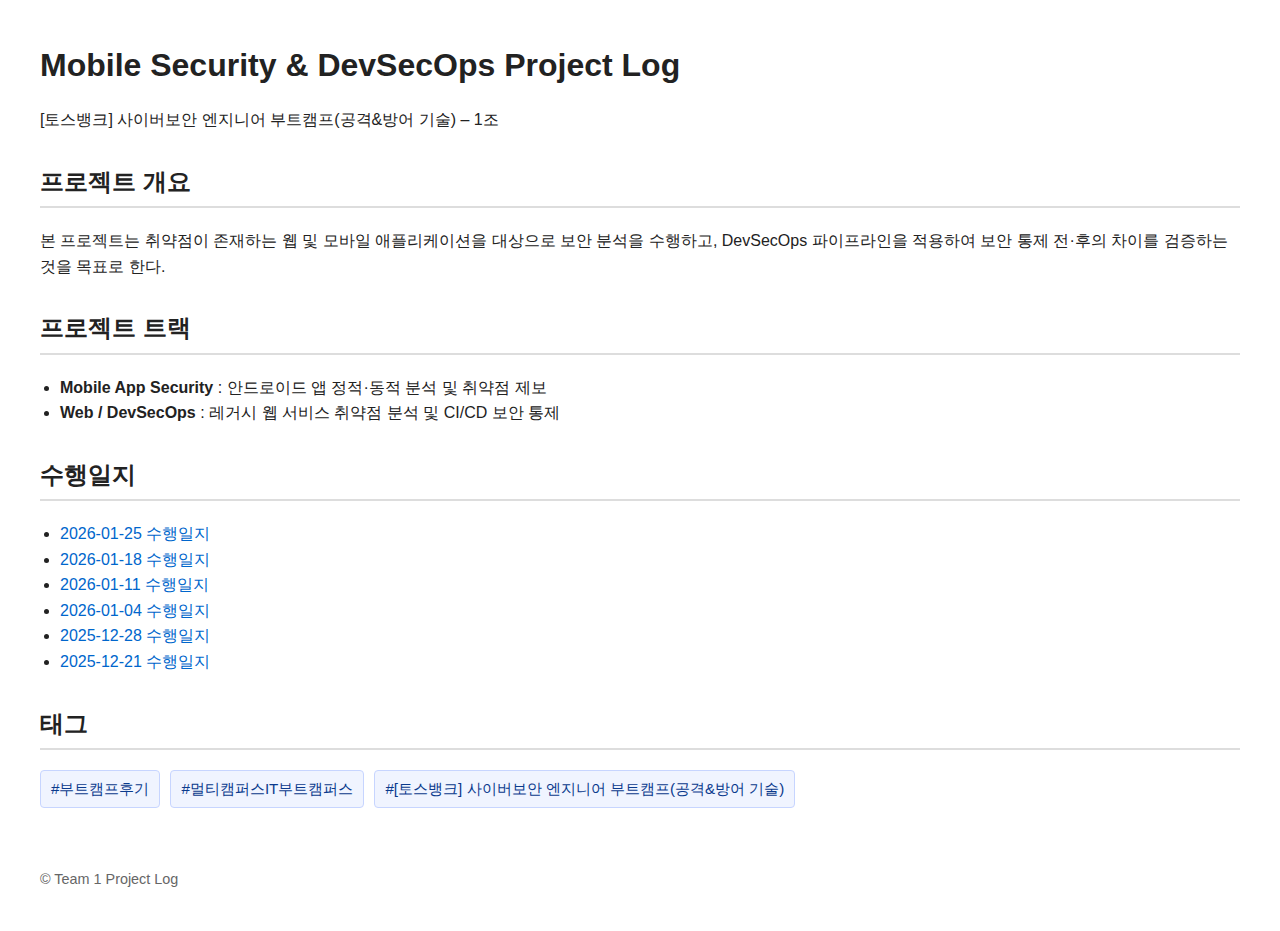
<file: index.html>
<!DOCTYPE html>
<html lang="ko">
<head>
  <meta charset="UTF-8" />
  <title>프로젝트 수행일지</title>
  <link rel="stylesheet" href="assets/css/style.css" />
  <meta name="viewport" content="width=device-width, initial-scale=1.0" />
  <meta name="description" content="모바일 보안 및 DevSecOps 프로젝트 수행일지 모음" />
  <meta name="keywords" content="프로젝트 수행일지, 모바일 보안, DevSecOps, Docker, CI/CD, 취약점 분석, 부트캠프후기, 멀티캠퍼스IT부트캠퍼스, 토스뱅크 사이버보안 엔지니어 부트캠프" />
  <meta name="author" content="Team 1" />
  <meta name="robots" content="index, follow" />
  <link rel="canonical" href="https://M4CnCH2Z.github.io/" />
  <meta property="og:type" content="website" />
  <meta property="og:title" content="프로젝트 수행일지 - 모의해킹을 통한 웹사이트 및 모바일 앱(Android) 보안 취약점 분석 및 대응" />
  <meta property="og:description" content="모바일 보안 분석과 DevSecOps 구축 과정을 기록한 팀 수행일지&#10;#부트캠프후기 #멀티캠퍼스IT부트캠퍼스 #[토스뱅크] 사이버보안 엔지니어 부트캠프(공격&방어 기술)" />
  <meta property="og:url" content="https://M4CnCH2Z.github.io/" />
</head>
<body>

<header>
  <h1>Mobile Security & DevSecOps Project Log</h1>
  <p>[토스뱅크] 사이버보안 엔지니어 부트캠프(공격&방어 기술) – 1조</p>
</header>

<section>
  <h2>프로젝트 개요</h2>
  <p>
    본 프로젝트는 취약점이 존재하는 웹 및 모바일 애플리케이션을 대상으로
    보안 분석을 수행하고, DevSecOps 파이프라인을 적용하여
    보안 통제 전·후의 차이를 검증하는 것을 목표로 한다.
  </p>
</section>

<section>
  <h2>프로젝트 트랙</h2>
  <ul>
    <li><strong>Mobile App Security</strong> : 안드로이드 앱 정적·동적 분석 및 취약점 제보</li>
    <li><strong>Web / DevSecOps</strong> : 레거시 웹 서비스 취약점 분석 및 CI/CD 보안 통제</li>
  </ul>
</section>

<section>
  <h2>수행일지</h2>
  <ul>
    <li><a href="logs/2026-01-25.html">2026-01-25 수행일지</a></li>
    <li><a href="logs/2026-01-18.html">2026-01-18 수행일지</a></li>
    <li><a href="logs/2026-01-11.html">2026-01-11 수행일지</a></li>
    <li><a href="logs/2026-01-04.html">2026-01-04 수행일지</a></li>
    <li><a href="logs/2025-12-28.html">2025-12-28 수행일지</a></li>
    <li><a href="logs/2025-12-21.html">2025-12-21 수행일지</a></li>
  </ul>
</section>

<section class="tags">
  <h2>태그</h2>
  <ul class="tag-list">
    <li>#부트캠프후기</li>
    <li>#멀티캠퍼스IT부트캠퍼스</li>
    <li>#[토스뱅크] 사이버보안 엔지니어 부트캠프(공격&방어 기술)</li>
  </ul>
</section>

<footer>
  <p>© Team 1 Project Log</p>
</footer>

</body>
</html>
</file>
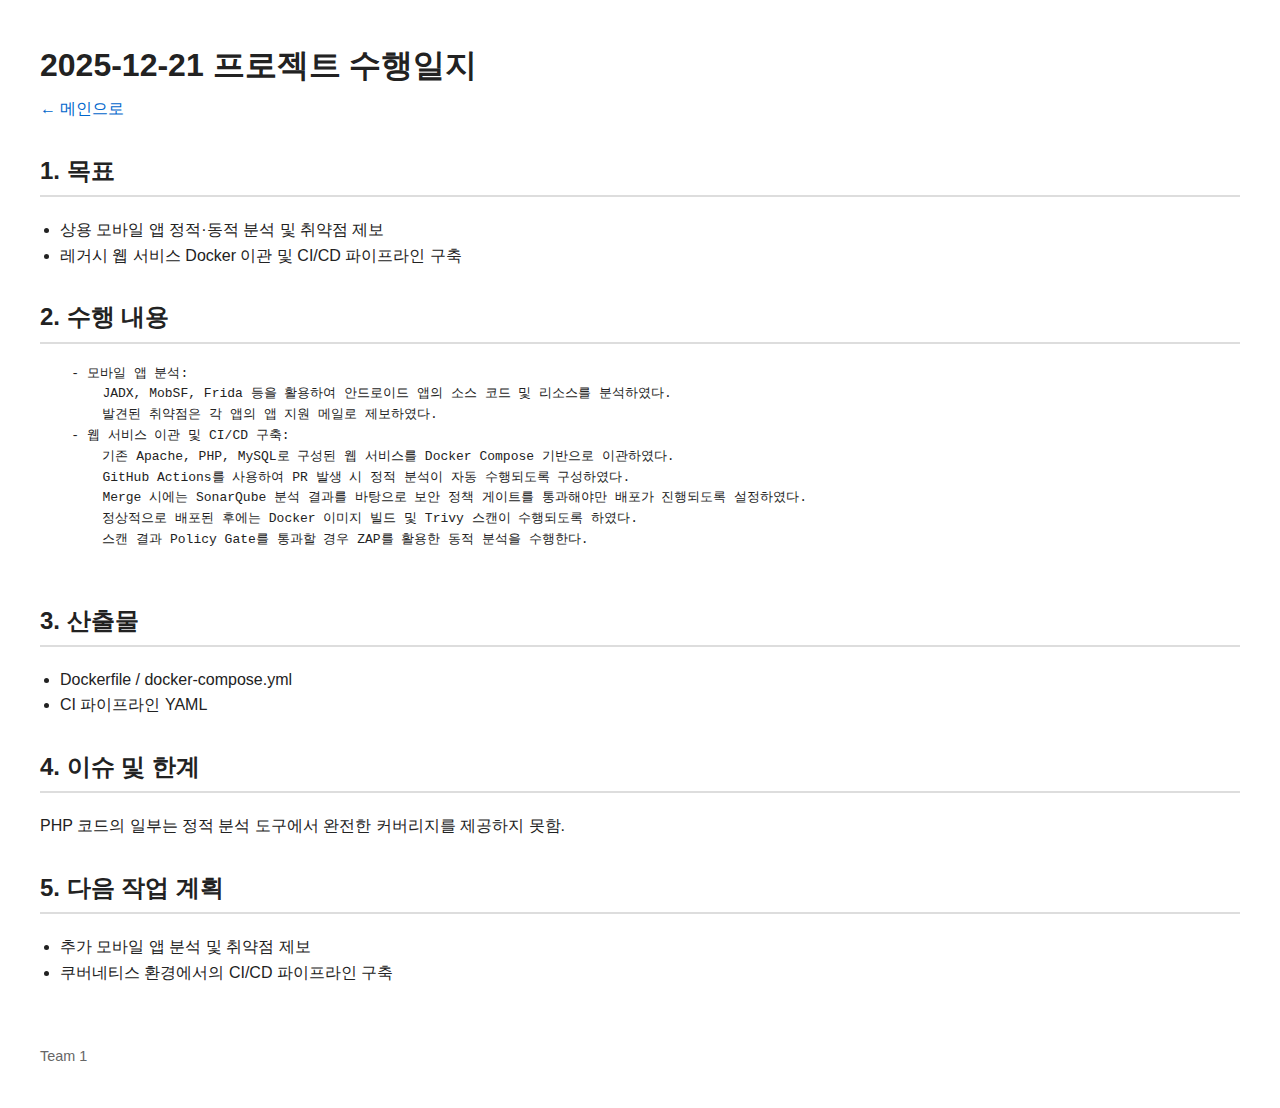
<file: logs/2025-12-21.html>
<!DOCTYPE html>
<html lang="ko">
<head>
  <meta charset="UTF-8" />
  <title>2025-12-21 수행일지</title>
  <link rel="stylesheet" href="../assets/css/style.css" />
  <meta name="viewport" content="width=device-width, initial-scale=1.0" />
  <meta name="description" content="2025-12-21 프로젝트 수행일지 - 모바일 앱 보안 분석과 Docker 기반 CI/CD 이관 내용 정리" />
  <meta name="keywords" content="프로젝트 수행일지, 모바일 앱 보안, DevSecOps, Docker, CI/CD, 취약점 분석, 부트캠프후기, 멀티캠퍼스IT부트캠프, 토스뱅크 사이버보안 엔지니어 부트캠프" />
  <meta name="author" content="Team 1" />
  <meta name="robots" content="index, follow" />
  <link rel="canonical" href="https://M4CnCH2Z.github.io/logs/2025-12-21.html" />
  <meta property="og:type" content="article" />
  <meta property="og:title" content="프로젝트 수행일지 - 모의해킹을 통한 웹사이트 및 모바일 앱(Android) 보안 취약점 분석 및 대응" />
  <meta property="og:description" content="2025-12-21 수행일지&#10;#부트캠프후기 #멀티캠퍼스IT부트캠퍼스 #[토스뱅크] 사이버보안 엔지니어 부트캠프(공격&방어 기술)" />
  <meta property="og:url" content="https://M4CnCH2Z.github.io/logs/2025-12-21.html" />
</head>
<body>

<header>
  <h1>2025-12-21 프로젝트 수행일지</h1>
  <a href="../index.html">← 메인으로</a>
</header>

<section>
  <h2>1. 목표</h2>
  <ul>
    <li>상용 모바일 앱 정적·동적 분석 및 취약점 제보</li>
    <li>레거시 웹 서비스 Docker 이관 및 CI/CD 파이프라인 구축</li>
  </ul>
</section>

<section>
  <h2>2. 수행 내용</h2>
  <pre>
    - 모바일 앱 분석: 
        JADX, MobSF, Frida 등을 활용하여 안드로이드 앱의 소스 코드 및 리소스를 분석하였다. 
        발견된 취약점은 각 앱의 앱 지원 메일로 제보하였다.
    - 웹 서비스 이관 및 CI/CD 구축: 
        기존 Apache, PHP, MySQL로 구성된 웹 서비스를 Docker Compose 기반으로 이관하였다.
        GitHub Actions를 사용하여 PR 발생 시 정적 분석이 자동 수행되도록 구성하였다.
        Merge 시에는 SonarQube 분석 결과를 바탕으로 보안 정책 게이트를 통과해야만 배포가 진행되도록 설정하였다.
        정상적으로 배포된 후에는 Docker 이미지 빌드 및 Trivy 스캔이 수행되도록 하였다.
        스캔 결과 Policy Gate를 통과할 경우 ZAP를 활용한 동적 분석을 수행한다.
  </pre>
</section>

<section>
  <h2>3. 산출물</h2>
  <ul>
    <li>Dockerfile / docker-compose.yml</li>
    <li>CI 파이프라인 YAML</li>
  </ul>
</section>

<section>
  <h2>4. 이슈 및 한계</h2>
  <p>
    PHP 코드의 일부는 정적 분석 도구에서 완전한 커버리지를 제공하지 못함.
  </p>
</section>

<section>
  <h2>5. 다음 작업 계획</h2>
  <ul>
    <li>추가 모바일 앱 분석 및 취약점 제보</li>
    <li>쿠버네티스 환경에서의 CI/CD 파이프라인 구축</li>
  </ul>
</section>

<footer>
  <p>Team 1</p>
</footer>

</body>
</html>
</file>
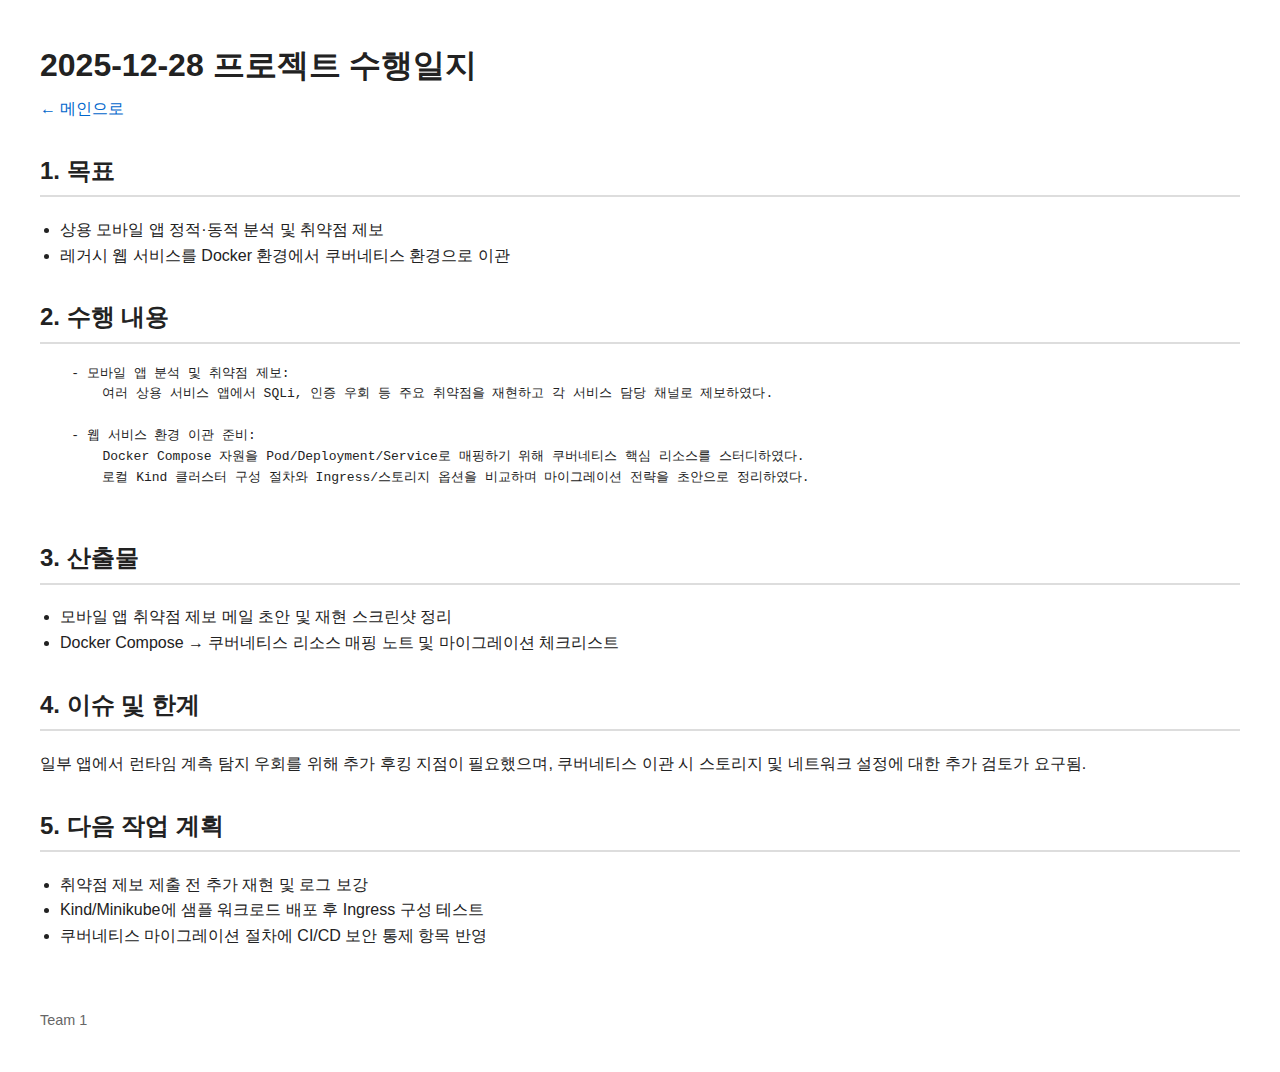
<file: logs/2025-12-28.html>
<!DOCTYPE html>
<html lang="ko">
<head>
  <meta charset="UTF-8" />
  <title>2025-12-28 수행일지</title>
  <link rel="stylesheet" href="../assets/css/style.css" />
  <meta name="viewport" content="width=device-width, initial-scale=1.0" />
  <meta name="description" content="2025-12-28 프로젝트 수행일지 - 모바일 앱 취약점 제보와 쿠버네티스 이관 준비" />
  <meta name="keywords" content="프로젝트 수행일지, 모바일 앱 보안, DevSecOps, Docker, Kubernetes, 취약점 분석, 부트캠프후기, 멀티캠퍼스IT부트캠퍼스, 토스뱅크 사이버보안 엔지니어 부트캠프" />
  <meta name="author" content="Team 1" />
  <meta name="robots" content="index, follow" />
  <link rel="canonical" href="https://M4CnCH2Z.github.io/logs/2025-12-28.html" />
  <meta property="og:type" content="article" />
  <meta property="og:title" content="프로젝트 수행일지 - 모의해킹을 통한 웹사이트 및 모바일 앱(Android) 보안 취약점 분석 및 대응" />
  <meta property="og:description" content="2025-12-28 수행일지&#10;#부트캠프후기 #멀티캠퍼스IT부트캠퍼스 #[토스뱅크] 사이버보안 엔지니어 부트캠프(공격&방어 기술)" />
  <meta property="og:url" content="https://M4CnCH2Z.github.io/logs/2025-12-28.html" />
</head>
<body>

<header>
  <h1>2025-12-28 프로젝트 수행일지</h1>
  <a href="../index.html">← 메인으로</a>
</header>

<section>
  <h2>1. 목표</h2>
  <ul>
    <li>상용 모바일 앱 정적·동적 분석 및 취약점 제보</li>
    <li>레거시 웹 서비스를 Docker 환경에서 쿠버네티스 환경으로 이관</li>
  </ul>
</section>

<section>
  <h2>2. 수행 내용</h2>
  <pre>
    - 모바일 앱 분석 및 취약점 제보:
        여러 상용 서비스 앱에서 SQLi, 인증 우회 등 주요 취약점을 재현하고 각 서비스 담당 채널로 제보하였다.
        
    - 웹 서비스 환경 이관 준비:
        Docker Compose 자원을 Pod/Deployment/Service로 매핑하기 위해 쿠버네티스 핵심 리소스를 스터디하였다.
        로컬 Kind 클러스터 구성 절차와 Ingress/스토리지 옵션을 비교하며 마이그레이션 전략을 초안으로 정리하였다.
  </pre>
</section>

<section>
  <h2>3. 산출물</h2>
  <ul>
    <li>모바일 앱 취약점 제보 메일 초안 및 재현 스크린샷 정리</li>
    <li>Docker Compose → 쿠버네티스 리소스 매핑 노트 및 마이그레이션 체크리스트</li>
  </ul>
</section>

<section>
  <h2>4. 이슈 및 한계</h2>
  <p>
    일부 앱에서 런타임 계측 탐지 우회를 위해 추가 후킹 지점이 필요했으며, 쿠버네티스 이관 시 스토리지 및 네트워크 설정에 대한 추가 검토가 요구됨.
  </p>
</section>

<section>
  <h2>5. 다음 작업 계획</h2>
  <ul>
    <li>취약점 제보 제출 전 추가 재현 및 로그 보강</li>
    <li>Kind/Minikube에 샘플 워크로드 배포 후 Ingress 구성 테스트</li>
    <li>쿠버네티스 마이그레이션 절차에 CI/CD 보안 통제 항목 반영</li>
  </ul>
</section>

<footer>
  <p>Team 1</p>
</footer>

</body>
</html>
</file>
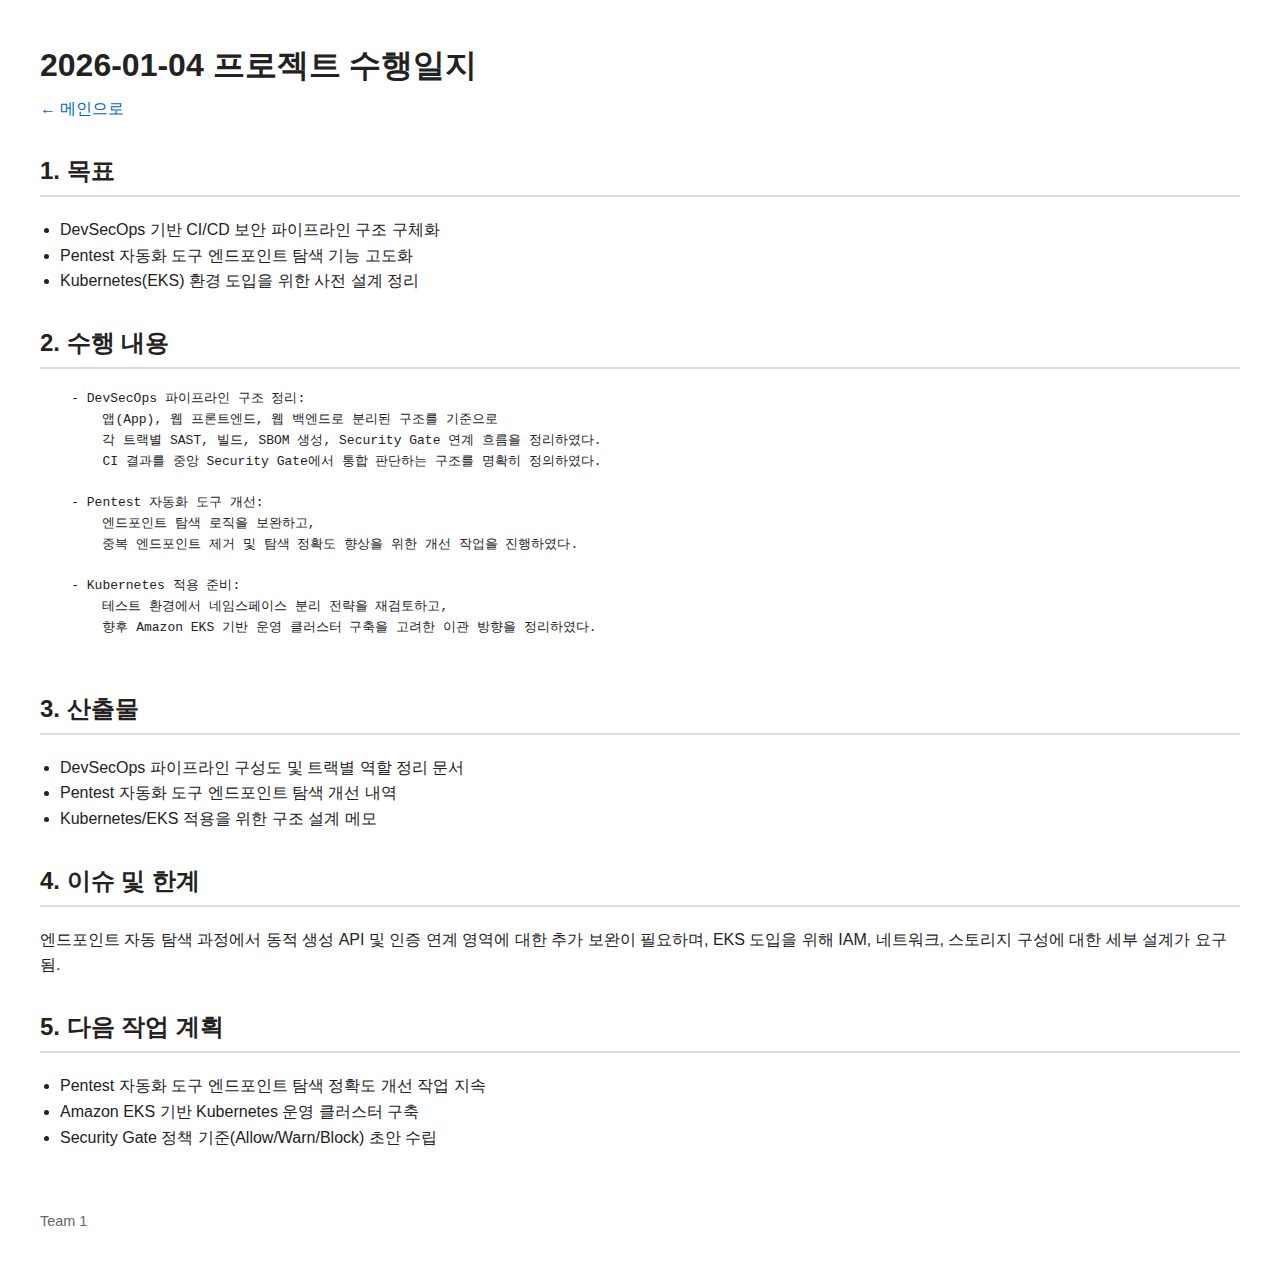
<file: logs/2026-01-04.html>
<!DOCTYPE html>
<html lang="ko">
<head>
  <meta charset="UTF-8" />
  <title>2026-01-04 수행일지</title>
  <link rel="stylesheet" href="../assets/css/style.css" />
  <meta name="viewport" content="width=device-width, initial-scale=1.0" />
  <meta name="description" content="2026-01-04 프로젝트 수행일지 - DevSecOps 파이프라인 설계 및 Pentest 자동화 고도화" />
  <meta name="keywords" content="프로젝트 수행일지, DevSecOps, Pentest 자동화, Kubernetes, EKS, 보안 파이프라인, 멀티캠퍼스IT부트캠퍼스, 토스뱅크 사이버보안 엔지니어 부트캠프" />
  <meta name="author" content="Team 1" />
  <meta name="robots" content="index, follow" />
  <link rel="canonical" href="https://M4CnCH2Z.github.io/logs/2026-01-04.html" />
  <meta property="og:type" content="article" />
  <meta property="og:title" content="프로젝트 수행일지 - DevSecOps 기반 보안 파이프라인 및 Pentest 자동화 설계" />
  <meta property="og:description" content="2025-12-28 수행일지&#10;#부트캠프후기 #멀티캠퍼스IT부트캠퍼스 #[토스뱅크] 사이버보안 엔지니어 부트캠프(공격&방어 기술)" />
  <meta property="og:url" content="https://M4CnCH2Z.github.io/logs/2026-01-04.html" />
</head>
<body>

<header>
  <h1>2026-01-04 프로젝트 수행일지</h1>
  <a href="../index.html">← 메인으로</a>
</header>

<section>
  <h2>1. 목표</h2>
  <ul>
    <li>DevSecOps 기반 CI/CD 보안 파이프라인 구조 구체화</li>
    <li>Pentest 자동화 도구 엔드포인트 탐색 기능 고도화</li>
    <li>Kubernetes(EKS) 환경 도입을 위한 사전 설계 정리</li>
  </ul>
</section>

<section>
  <h2>2. 수행 내용</h2>
  <pre>
    - DevSecOps 파이프라인 구조 정리:
        앱(App), 웹 프론트엔드, 웹 백엔드로 분리된 구조를 기준으로
        각 트랙별 SAST, 빌드, SBOM 생성, Security Gate 연계 흐름을 정리하였다.
        CI 결과를 중앙 Security Gate에서 통합 판단하는 구조를 명확히 정의하였다.

    - Pentest 자동화 도구 개선:
        엔드포인트 탐색 로직을 보완하고,
        중복 엔드포인트 제거 및 탐색 정확도 향상을 위한 개선 작업을 진행하였다.

    - Kubernetes 적용 준비:
        테스트 환경에서 네임스페이스 분리 전략을 재검토하고,
        향후 Amazon EKS 기반 운영 클러스터 구축을 고려한 이관 방향을 정리하였다.
  </pre>
</section>

<section>
  <h2>3. 산출물</h2>
  <ul>
    <li>DevSecOps 파이프라인 구성도 및 트랙별 역할 정리 문서</li>
    <li>Pentest 자동화 도구 엔드포인트 탐색 개선 내역</li>
    <li>Kubernetes/EKS 적용을 위한 구조 설계 메모</li>
  </ul>
</section>

<section>
  <h2>4. 이슈 및 한계</h2>
  <p>
    엔드포인트 자동 탐색 과정에서 동적 생성 API 및 인증 연계 영역에 대한 추가 보완이 필요하며,
    EKS 도입을 위해 IAM, 네트워크, 스토리지 구성에 대한 세부 설계가 요구됨.
  </p>
</section>

<section>
  <h2>5. 다음 작업 계획</h2>
  <ul>
    <li>Pentest 자동화 도구 엔드포인트 탐색 정확도 개선 작업 지속</li>
    <li>Amazon EKS 기반 Kubernetes 운영 클러스터 구축</li>
    <li>Security Gate 정책 기준(Allow/Warn/Block) 초안 수립</li>
  </ul>
</section>

<footer>
  <p>Team 1</p>
</footer>

</body>
</html>
</file>
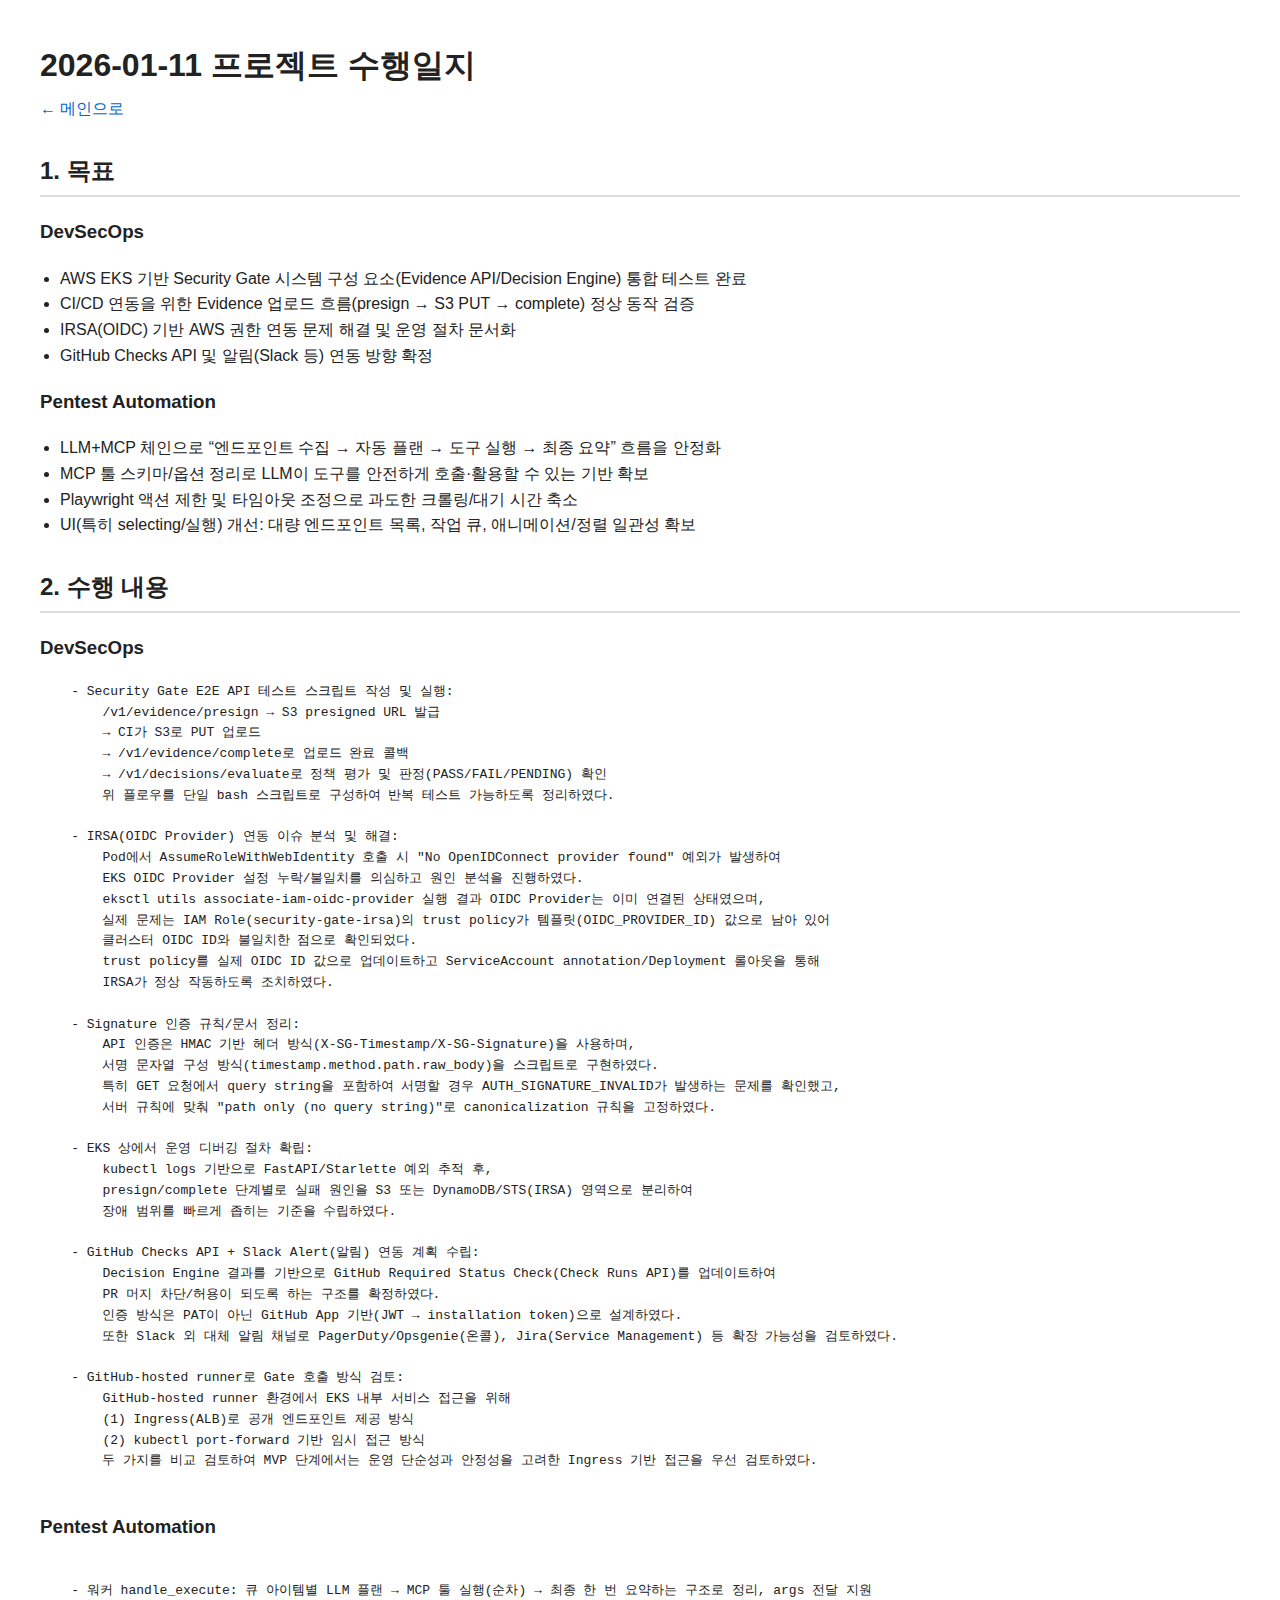
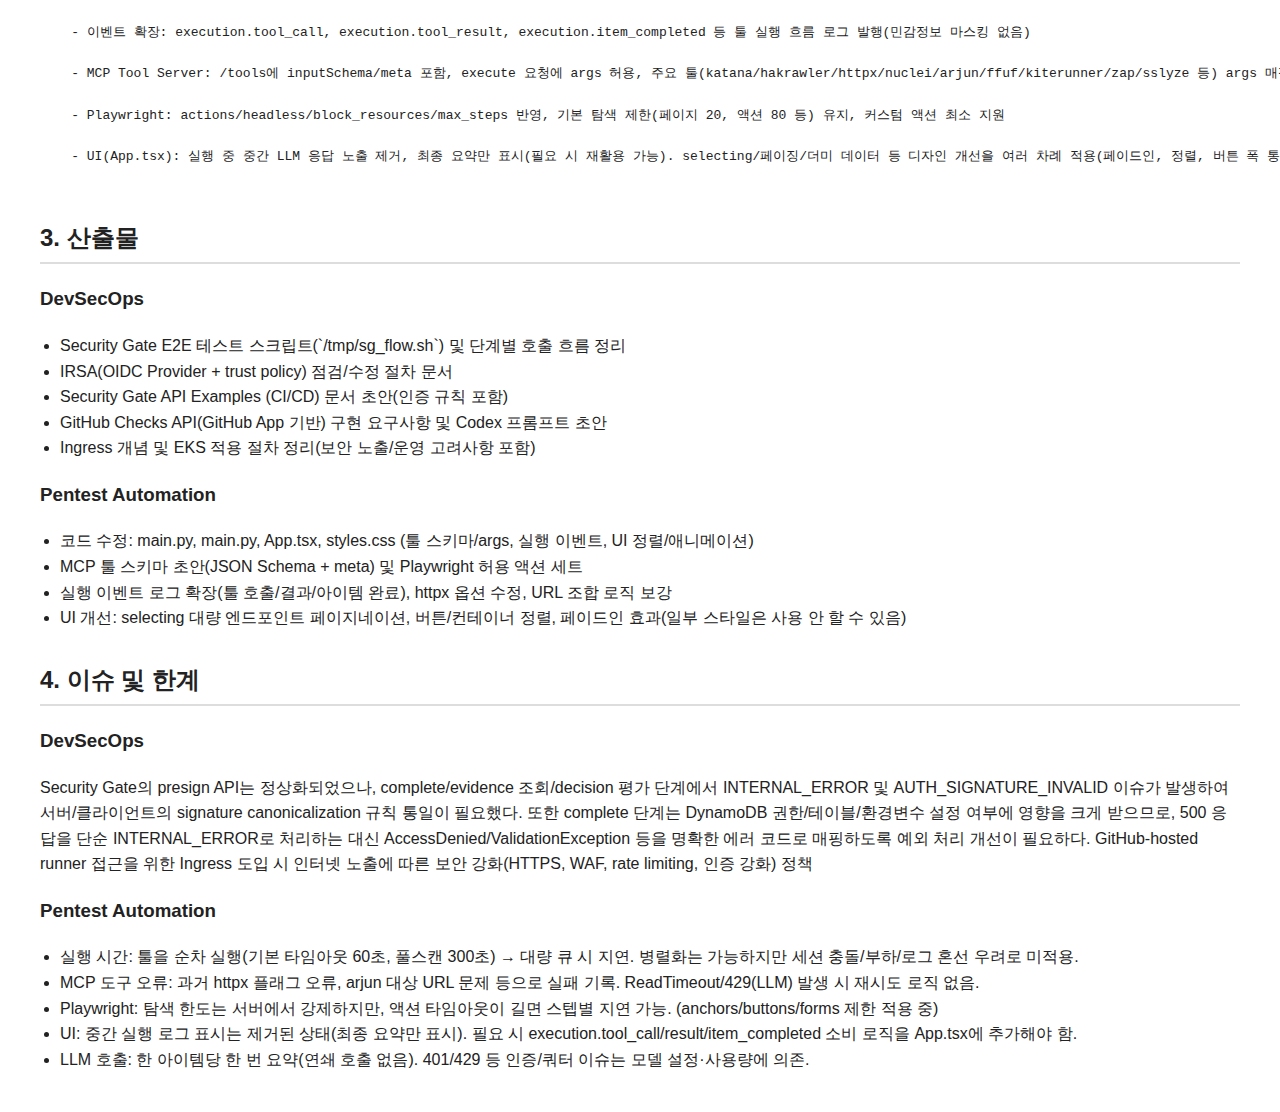
<file: logs/2026-01-11.html>
<!DOCTYPE html>
<html lang="ko">
<head>
  <meta charset="UTF-8" />
  <title>2026-01-11 수행일지</title>
  <link rel="stylesheet" href="../assets/css/style.css" />
  <meta name="viewport" content="width=device-width, initial-scale=1.0" />
  <meta name="description" content="2026-01-11 프로젝트 수행일지 - DevSecOps 파이프라인 설계 및 Pentest 자동화 고도화" />
  <meta name="keywords" content="프로젝트 수행일지, DevSecOps, Pentest 자동화, Kubernetes, EKS, 보안 파이프라인, 멀티캠퍼스IT부트캠퍼스, 토스뱅크 사이버보안 엔지니어 부트캠프" />
  <meta name="author" content="Team 1" />
  <meta name="robots" content="index, follow" />
  <link rel="canonical" href="https://M4CnCH2Z.github.io/logs/2026-01-11.html" />
  <meta property="og:type" content="article" />
  <meta property="og:title" content="프로젝트 수행일지 - DevSecOps 기반 보안 파이프라인 및 Pentest 자동화 설계" />
  <meta property="og:description" content="2026-01-11 수행일지&#10;#부트캠프후기 #멀티캠퍼스IT부트캠퍼스 #[토스뱅크] 사이버보안 엔지니어 부트캠프(공격&방어 기술)" />
  <meta property="og:url" content="https://M4CnCH2Z.github.io/logs/2026-01-11.html" />
</head>
<body>

<header>
  <h1>2026-01-11 프로젝트 수행일지</h1>
  <a href="../index.html">← 메인으로</a>
</header>

<section>
  <h2>1. 목표</h2>
  <h3>DevSecOps</h3>
  <ul>
    <li>AWS EKS 기반 Security Gate 시스템 구성 요소(Evidence API/Decision Engine) 통합 테스트 완료</li>
    <li>CI/CD 연동을 위한 Evidence 업로드 흐름(presign → S3 PUT → complete) 정상 동작 검증</li>
    <li>IRSA(OIDC) 기반 AWS 권한 연동 문제 해결 및 운영 절차 문서화</li>
    <li>GitHub Checks API 및 알림(Slack 등) 연동 방향 확정</li>
  </ul>
  <h3>Pentest Automation</h3>
  <ul>
    <li>LLM+MCP 체인으로 “엔드포인트 수집 → 자동 플랜 → 도구 실행 → 최종 요약” 흐름을 안정화</li>
    <li>MCP 툴 스키마/옵션 정리로 LLM이 도구를 안전하게 호출·활용할 수 있는 기반 확보</li>
    <li>Playwright 액션 제한 및 타임아웃 조정으로 과도한 크롤링/대기 시간 축소</li>
    <li>UI(특히 selecting/실행) 개선: 대량 엔드포인트 목록, 작업 큐, 애니메이션/정렬 일관성 확보</li>
  </ul>
</section>

<section>
  <h2>2. 수행 내용</h2>
  <h3>DevSecOps</h3>
  <pre>
    - Security Gate E2E API 테스트 스크립트 작성 및 실행:
        /v1/evidence/presign → S3 presigned URL 발급
        → CI가 S3로 PUT 업로드
        → /v1/evidence/complete로 업로드 완료 콜백
        → /v1/decisions/evaluate로 정책 평가 및 판정(PASS/FAIL/PENDING) 확인
        위 플로우를 단일 bash 스크립트로 구성하여 반복 테스트 가능하도록 정리하였다.

    - IRSA(OIDC Provider) 연동 이슈 분석 및 해결:
        Pod에서 AssumeRoleWithWebIdentity 호출 시 "No OpenIDConnect provider found" 예외가 발생하여
        EKS OIDC Provider 설정 누락/불일치를 의심하고 원인 분석을 진행하였다.
        eksctl utils associate-iam-oidc-provider 실행 결과 OIDC Provider는 이미 연결된 상태였으며,
        실제 문제는 IAM Role(security-gate-irsa)의 trust policy가 템플릿(OIDC_PROVIDER_ID) 값으로 남아 있어
        클러스터 OIDC ID와 불일치한 점으로 확인되었다.
        trust policy를 실제 OIDC ID 값으로 업데이트하고 ServiceAccount annotation/Deployment 롤아웃을 통해
        IRSA가 정상 작동하도록 조치하였다.

    - Signature 인증 규칙/문서 정리:
        API 인증은 HMAC 기반 헤더 방식(X-SG-Timestamp/X-SG-Signature)을 사용하며,
        서명 문자열 구성 방식(timestamp.method.path.raw_body)을 스크립트로 구현하였다.
        특히 GET 요청에서 query string을 포함하여 서명할 경우 AUTH_SIGNATURE_INVALID가 발생하는 문제를 확인했고,
        서버 규칙에 맞춰 "path only (no query string)"로 canonicalization 규칙을 고정하였다.

    - EKS 상에서 운영 디버깅 절차 확립:
        kubectl logs 기반으로 FastAPI/Starlette 예외 추적 후,
        presign/complete 단계별로 실패 원인을 S3 또는 DynamoDB/STS(IRSA) 영역으로 분리하여
        장애 범위를 빠르게 좁히는 기준을 수립하였다.

    - GitHub Checks API + Slack Alert(알림) 연동 계획 수립:
        Decision Engine 결과를 기반으로 GitHub Required Status Check(Check Runs API)를 업데이트하여
        PR 머지 차단/허용이 되도록 하는 구조를 확정하였다.
        인증 방식은 PAT이 아닌 GitHub App 기반(JWT → installation token)으로 설계하였다.
        또한 Slack 외 대체 알림 채널로 PagerDuty/Opsgenie(온콜), Jira(Service Management) 등 확장 가능성을 검토하였다.

    - GitHub-hosted runner로 Gate 호출 방식 검토:
        GitHub-hosted runner 환경에서 EKS 내부 서비스 접근을 위해
        (1) Ingress(ALB)로 공개 엔드포인트 제공 방식
        (2) kubectl port-forward 기반 임시 접근 방식
        두 가지를 비교 검토하여 MVP 단계에서는 운영 단순성과 안정성을 고려한 Ingress 기반 접근을 우선 검토하였다.
  </pre>
  <h3>Pentest Automation</h3>
  <pre>

    - 워커 handle_execute: 큐 아이템별 LLM 플랜 → MCP 툴 실행(순차) → 최종 한 번 요약하는 구조로 정리, args 전달 지원

    - 이벤트 확장: execution.tool_call, execution.tool_result, execution.item_completed 등 툴 실행 흐름 로그 발행(민감정보 마스킹 없음)

    - MCP Tool Server: /tools에 inputSchema/meta 포함, execute 요청에 args 허용, 주요 툴(katana/hakrawler/httpx/nuclei/arjun/ffuf/kiterunner/zap/sslyze 등) args 매핑, httpx -no-redirects 제거, URL 결합 시 포트/스킴 보존

    - Playwright: actions/headless/block_resources/max_steps 반영, 기본 탐색 제한(페이지 20, 액션 80 등) 유지, 커스텀 액션 최소 지원

    - UI(App.tsx): 실행 중 중간 LLM 응답 노출 제거, 최종 요약만 표시(필요 시 재활용 가능). selecting/페이징/더미 데이터 등 디자인 개선을 여러 차례 적용(페이드인, 정렬, 버튼 폭 통일 등)
  </pre>
</section>

<section>
  <h2>3. 산출물</h2>
  <h3>DevSecOps</h3>
  <ul>
    <li>Security Gate E2E 테스트 스크립트(`/tmp/sg_flow.sh`) 및 단계별 호출 흐름 정리</li>
    <li>IRSA(OIDC Provider + trust policy) 점검/수정 절차 문서</li>
    <li>Security Gate API Examples (CI/CD) 문서 초안(인증 규칙 포함)</li>
    <li>GitHub Checks API(GitHub App 기반) 구현 요구사항 및 Codex 프롬프트 초안</li>
    <li>Ingress 개념 및 EKS 적용 절차 정리(보안 노출/운영 고려사항 포함)</li>
  </ul>
  <h3>Pentest Automation</h3>
  <ul>
    <li>코드 수정: main.py, main.py, App.tsx, styles.css (툴 스키마/args, 실행 이벤트, UI 정렬/애니메이션)</li>
    <li>MCP 툴 스키마 초안(JSON Schema + meta) 및 Playwright 허용 액션 세트</li>
    <li>실행 이벤트 로그 확장(툴 호출/결과/아이템 완료), httpx 옵션 수정, URL 조합 로직 보강</li>
    <li>UI 개선: selecting 대량 엔드포인트 페이지네이션, 버튼/컨테이너 정렬, 페이드인 효과(일부 스타일은 사용 안 할 수 있음)</li>
  </ul>
</section>

<section>
  <h2>4. 이슈 및 한계</h2>
  <h3>DevSecOps</h3>
  <p>
    Security Gate의 presign API는 정상화되었으나, complete/evidence 조회/decision 평가 단계에서
    INTERNAL_ERROR 및 AUTH_SIGNATURE_INVALID 이슈가 발생하여 서버/클라이언트의 signature canonicalization 규칙 통일이 필요했다.
    또한 complete 단계는 DynamoDB 권한/테이블/환경변수 설정 여부에 영향을 크게 받으므로,
    500 응답을 단순 INTERNAL_ERROR로 처리하는 대신 AccessDenied/ValidationException 등을
    명확한 에러 코드로 매핑하도록 예외 처리 개선이 필요하다.
    GitHub-hosted runner 접근을 위한 Ingress 도입 시 인터넷 노출에 따른 보안 강화(HTTPS, WAF, rate limiting, 인증 강화) 정책
  </p>
  <h3>Pentest Automation</h3>
  <ul>
    <li>실행 시간: 툴을 순차 실행(기본 타임아웃 60초, 풀스캔 300초) → 대량 큐 시 지연. 병렬화는 가능하지만 세션 충돌/부하/로그 혼선 우려로 미적용.</li>
    <li>MCP 도구 오류: 과거 httpx 플래그 오류, arjun 대상 URL 문제 등으로 실패 기록. ReadTimeout/429(LLM) 발생 시 재시도 로직 없음.</li>
    <li>Playwright: 탐색 한도는 서버에서 강제하지만, 액션 타임아웃이 길면 스텝별 지연 가능. (anchors/buttons/forms 제한 적용 중)</li>
    <li>UI: 중간 실행 로그 표시는 제거된 상태(최종 요약만 표시). 필요 시 execution.tool_call/result/item_completed 소비 로직을 App.tsx에 추가해야 함.</li>
    <li>LLM 호출: 한 아이템당 한 번 요약(연쇄 호출 없음). 401/429 등 인증/쿼터 이슈는 모델 설정·사용량에 의존.</li>
  </ul>
</file>
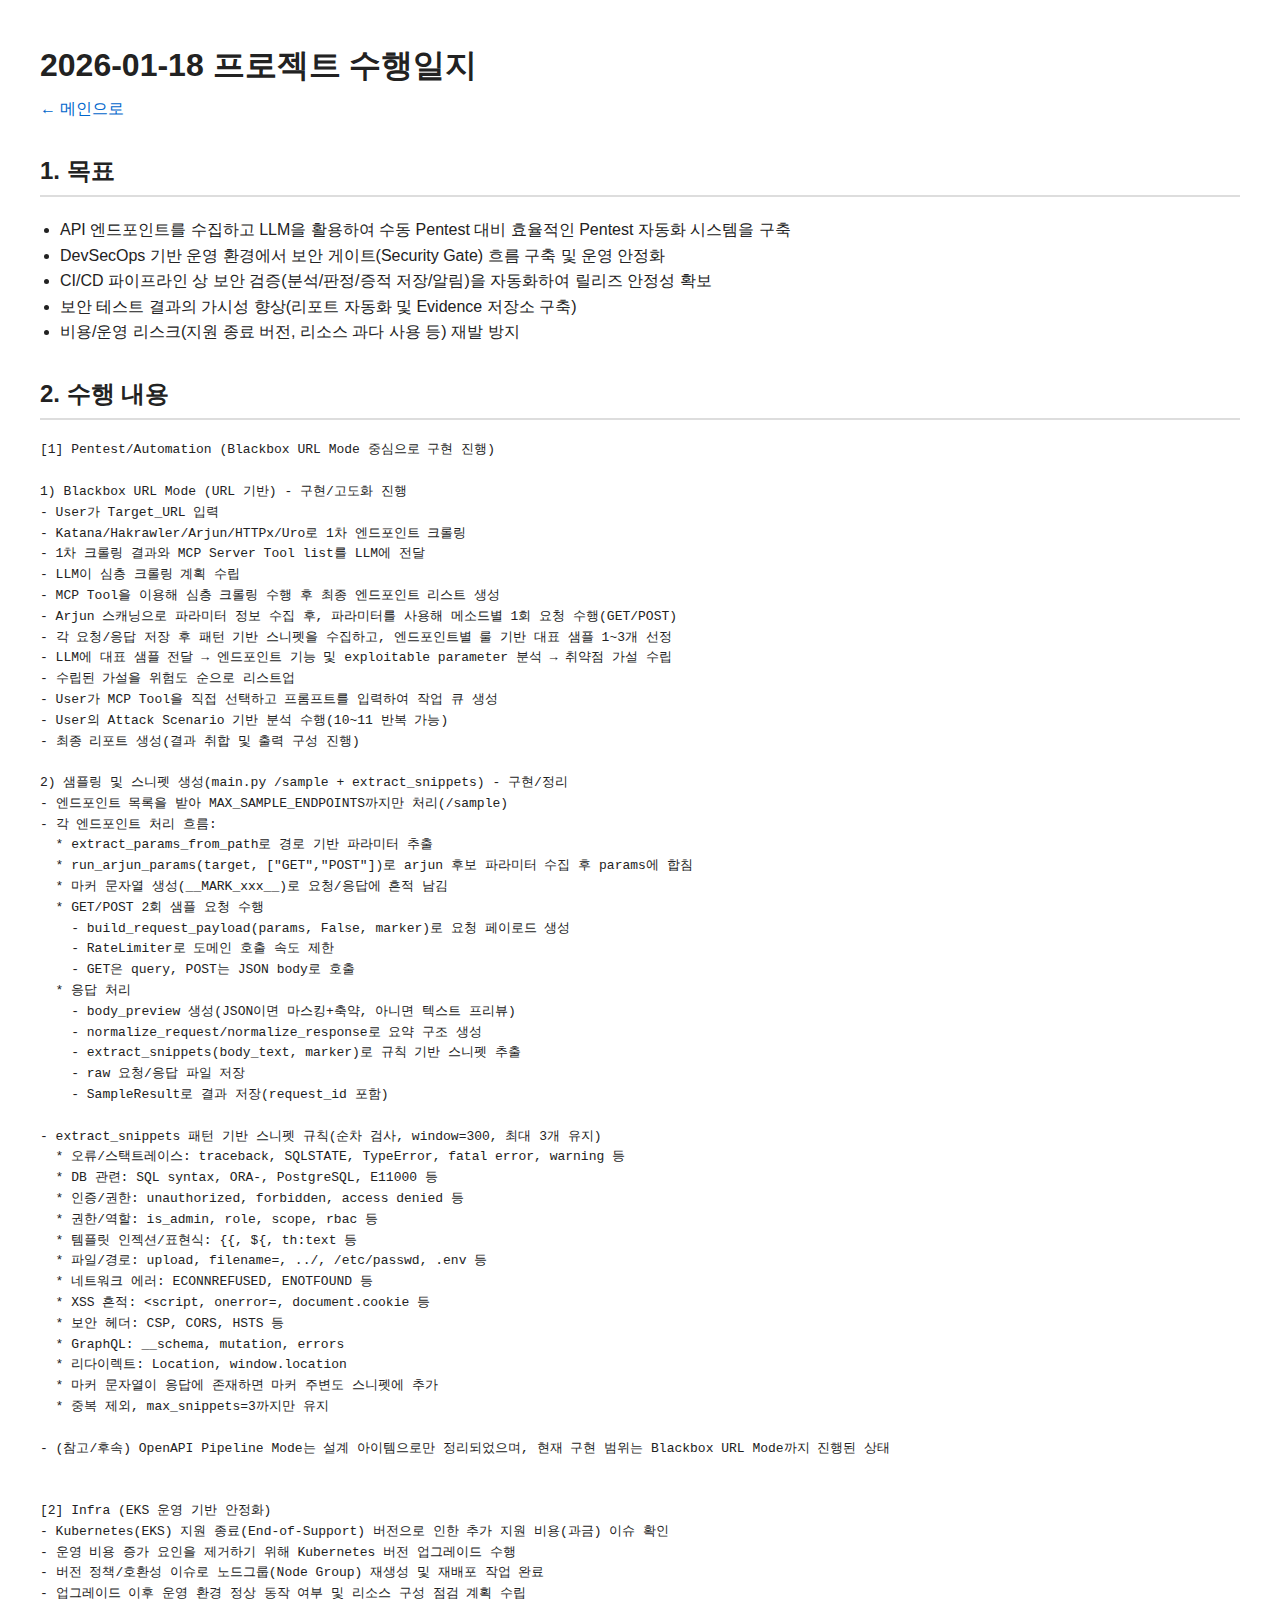
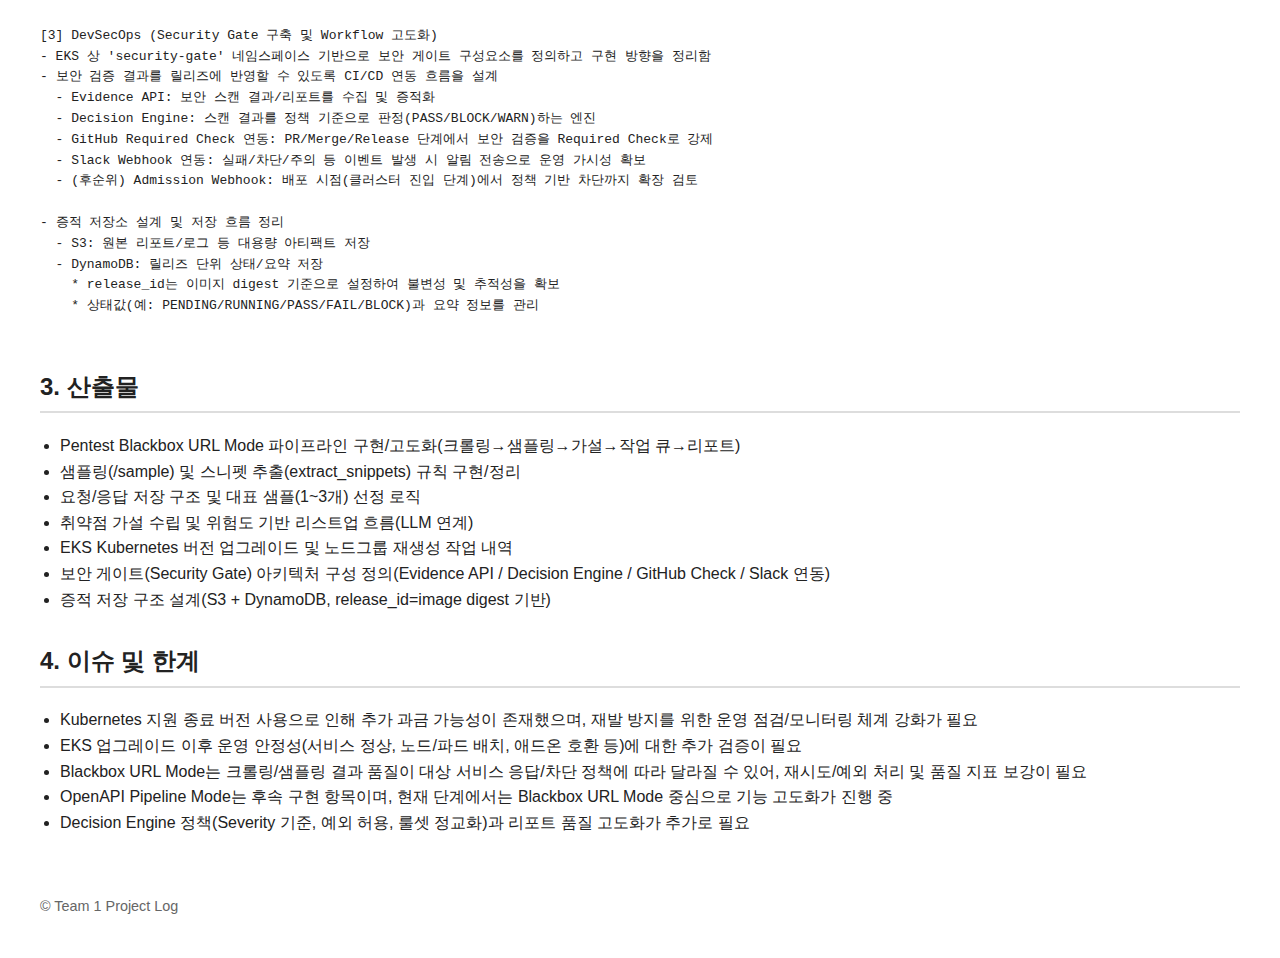
<file: logs/2026-01-18.html>
<!DOCTYPE html>
<html lang="ko">
<head>
  <meta charset="UTF-8" />
  <title>2026-01-18 수행일지</title>
  <link rel="stylesheet" href="../assets/css/style.css" />
  <meta name="viewport" content="width=device-width, initial-scale=1.0" />
  <meta name="description" content="2026-01-18 프로젝트 수행일지 - DevSecOps 운영 안정화 및 자동화 개선" />
  <meta name="keywords" content="프로젝트 수행일지, DevSecOps, 보안 자동화, 운영 안정화, 멀티캠퍼스IT부트캠퍼스, 토스뱅크 사이버보안 엔지니어 부트캠프" />
  <meta name="author" content="Team 1" />
  <meta name="robots" content="index, follow" />
  <link rel="canonical" href="https://M4CnCH2Z.github.io/logs/2026-01-18.html" />
  <meta property="og:type" content="article" />
  <meta property="og:title" content="프로젝트 수행일지 - DevSecOps 운영 안정화 및 자동화 개선" />
  <meta property="og:description" content="2026-01-18 수행일지&#10;#부트캠프후기 #멀티캠퍼스IT부트캠퍼스 #[토스뱅크] 사이버보안 엔지니어 부트캠프(공격&방어 기술)" />
  <meta property="og:url" content="https://M4CnCH2Z.github.io/logs/2026-01-18.html" />
</head>
<body>

<header>
  <h1>2026-01-18 프로젝트 수행일지</h1>
  <a href="../index.html">← 메인으로</a>
</header>

<section>
  <h2>1. 목표</h2>
  <ul>
    <li>API 엔드포인트를 수집하고 LLM을 활용하여 수동 Pentest 대비 효율적인 Pentest 자동화 시스템을 구축</li>
    <li>DevSecOps 기반 운영 환경에서 보안 게이트(Security Gate) 흐름 구축 및 운영 안정화</li>
    <li>CI/CD 파이프라인 상 보안 검증(분석/판정/증적 저장/알림)을 자동화하여 릴리즈 안정성 확보</li>
    <li>보안 테스트 결과의 가시성 향상(리포트 자동화 및 Evidence 저장소 구축)</li>
    <li>비용/운영 리스크(지원 종료 버전, 리소스 과다 사용 등) 재발 방지</li>
  </ul>
</section>

<section>
  <h2>2. 수행 내용</h2>
  <pre>
[1] Pentest/Automation (Blackbox URL Mode 중심으로 구현 진행)

1) Blackbox URL Mode (URL 기반) - 구현/고도화 진행
- User가 Target_URL 입력
- Katana/Hakrawler/Arjun/HTTPx/Uro로 1차 엔드포인트 크롤링
- 1차 크롤링 결과와 MCP Server Tool list를 LLM에 전달
- LLM이 심층 크롤링 계획 수립
- MCP Tool을 이용해 심층 크롤링 수행 후 최종 엔드포인트 리스트 생성
- Arjun 스캐닝으로 파라미터 정보 수집 후, 파라미터를 사용해 메소드별 1회 요청 수행(GET/POST)
- 각 요청/응답 저장 후 패턴 기반 스니펫을 수집하고, 엔드포인트별 룰 기반 대표 샘플 1~3개 선정
- LLM에 대표 샘플 전달 → 엔드포인트 기능 및 exploitable parameter 분석 → 취약점 가설 수립
- 수립된 가설을 위험도 순으로 리스트업
- User가 MCP Tool을 직접 선택하고 프롬프트를 입력하여 작업 큐 생성
- User의 Attack Scenario 기반 분석 수행(10~11 반복 가능)
- 최종 리포트 생성(결과 취합 및 출력 구성 진행)

2) 샘플링 및 스니펫 생성(main.py /sample + extract_snippets) - 구현/정리
- 엔드포인트 목록을 받아 MAX_SAMPLE_ENDPOINTS까지만 처리(/sample)
- 각 엔드포인트 처리 흐름:
  * extract_params_from_path로 경로 기반 파라미터 추출
  * run_arjun_params(target, ["GET","POST"])로 arjun 후보 파라미터 수집 후 params에 합침
  * 마커 문자열 생성(__MARK_xxx__)로 요청/응답에 흔적 남김
  * GET/POST 2회 샘플 요청 수행
    - build_request_payload(params, False, marker)로 요청 페이로드 생성
    - RateLimiter로 도메인 호출 속도 제한
    - GET은 query, POST는 JSON body로 호출
  * 응답 처리
    - body_preview 생성(JSON이면 마스킹+축약, 아니면 텍스트 프리뷰)
    - normalize_request/normalize_response로 요약 구조 생성
    - extract_snippets(body_text, marker)로 규칙 기반 스니펫 추출
    - raw 요청/응답 파일 저장
    - SampleResult로 결과 저장(request_id 포함)

- extract_snippets 패턴 기반 스니펫 규칙(순차 검사, window=300, 최대 3개 유지)
  * 오류/스택트레이스: traceback, SQLSTATE, TypeError, fatal error, warning 등
  * DB 관련: SQL syntax, ORA-, PostgreSQL, E11000 등
  * 인증/권한: unauthorized, forbidden, access denied 등
  * 권한/역할: is_admin, role, scope, rbac 등
  * 템플릿 인젝션/표현식: {{, ${, th:text 등
  * 파일/경로: upload, filename=, ../, /etc/passwd, .env 등
  * 네트워크 에러: ECONNREFUSED, ENOTFOUND 등
  * XSS 흔적: &lt;script, onerror=, document.cookie 등
  * 보안 헤더: CSP, CORS, HSTS 등
  * GraphQL: __schema, mutation, errors
  * 리다이렉트: Location, window.location
  * 마커 문자열이 응답에 존재하면 마커 주변도 스니펫에 추가
  * 중복 제외, max_snippets=3까지만 유지

- (참고/후속) OpenAPI Pipeline Mode는 설계 아이템으로만 정리되었으며, 현재 구현 범위는 Blackbox URL Mode까지 진행된 상태


[2] Infra (EKS 운영 기반 안정화)
- Kubernetes(EKS) 지원 종료(End-of-Support) 버전으로 인한 추가 지원 비용(과금) 이슈 확인
- 운영 비용 증가 요인을 제거하기 위해 Kubernetes 버전 업그레이드 수행
- 버전 정책/호환성 이슈로 노드그룹(Node Group) 재생성 및 재배포 작업 완료
- 업그레이드 이후 운영 환경 정상 동작 여부 및 리소스 구성 점검 계획 수립

[3] DevSecOps (Security Gate 구축 및 Workflow 고도화)
- EKS 상 'security-gate' 네임스페이스 기반으로 보안 게이트 구성요소를 정의하고 구현 방향을 정리함
- 보안 검증 결과를 릴리즈에 반영할 수 있도록 CI/CD 연동 흐름을 설계
  - Evidence API: 보안 스캔 결과/리포트를 수집 및 증적화
  - Decision Engine: 스캔 결과를 정책 기준으로 판정(PASS/BLOCK/WARN)하는 엔진
  - GitHub Required Check 연동: PR/Merge/Release 단계에서 보안 검증을 Required Check로 강제
  - Slack Webhook 연동: 실패/차단/주의 등 이벤트 발생 시 알림 전송으로 운영 가시성 확보
  - (후순위) Admission Webhook: 배포 시점(클러스터 진입 단계)에서 정책 기반 차단까지 확장 검토

- 증적 저장소 설계 및 저장 흐름 정리
  - S3: 원본 리포트/로그 등 대용량 아티팩트 저장
  - DynamoDB: 릴리즈 단위 상태/요약 저장
    * release_id는 이미지 digest 기준으로 설정하여 불변성 및 추적성을 확보
    * 상태값(예: PENDING/RUNNING/PASS/FAIL/BLOCK)과 요약 정보를 관리
  </pre>
</section>

<section>
  <h2>3. 산출물</h2>
  <ul>
    <li>Pentest Blackbox URL Mode 파이프라인 구현/고도화(크롤링→샘플링→가설→작업 큐→리포트)</li>
    <li>샘플링(/sample) 및 스니펫 추출(extract_snippets) 규칙 구현/정리</li>
    <li>요청/응답 저장 구조 및 대표 샘플(1~3개) 선정 로직</li>
    <li>취약점 가설 수립 및 위험도 기반 리스트업 흐름(LLM 연계)</li>
    <li>EKS Kubernetes 버전 업그레이드 및 노드그룹 재생성 작업 내역</li>
    <li>보안 게이트(Security Gate) 아키텍처 구성 정의(Evidence API / Decision Engine / GitHub Check / Slack 연동)</li>
    <li>증적 저장 구조 설계(S3 + DynamoDB, release_id=image digest 기반)</li>
  </ul>
</section>

<section>
  <h2>4. 이슈 및 한계</h2>
  <ul>
    <li>Kubernetes 지원 종료 버전 사용으로 인해 추가 과금 가능성이 존재했으며, 재발 방지를 위한 운영 점검/모니터링 체계 강화가 필요</li>
    <li>EKS 업그레이드 이후 운영 안정성(서비스 정상, 노드/파드 배치, 애드온 호환 등)에 대한 추가 검증이 필요</li>
    <li>Blackbox URL Mode는 크롤링/샘플링 결과 품질이 대상 서비스 응답/차단 정책에 따라 달라질 수 있어, 재시도/예외 처리 및 품질 지표 보강이 필요</li>
    <li>OpenAPI Pipeline Mode는 후속 구현 항목이며, 현재 단계에서는 Blackbox URL Mode 중심으로 기능 고도화가 진행 중</li>
    <li>Decision Engine 정책(Severity 기준, 예외 허용, 룰셋 정교화)과 리포트 품질 고도화가 추가로 필요</li>
  </ul>
</section>

<footer>
  <p>© Team 1 Project Log</p>
</footer>

</body>
</html>
</file>
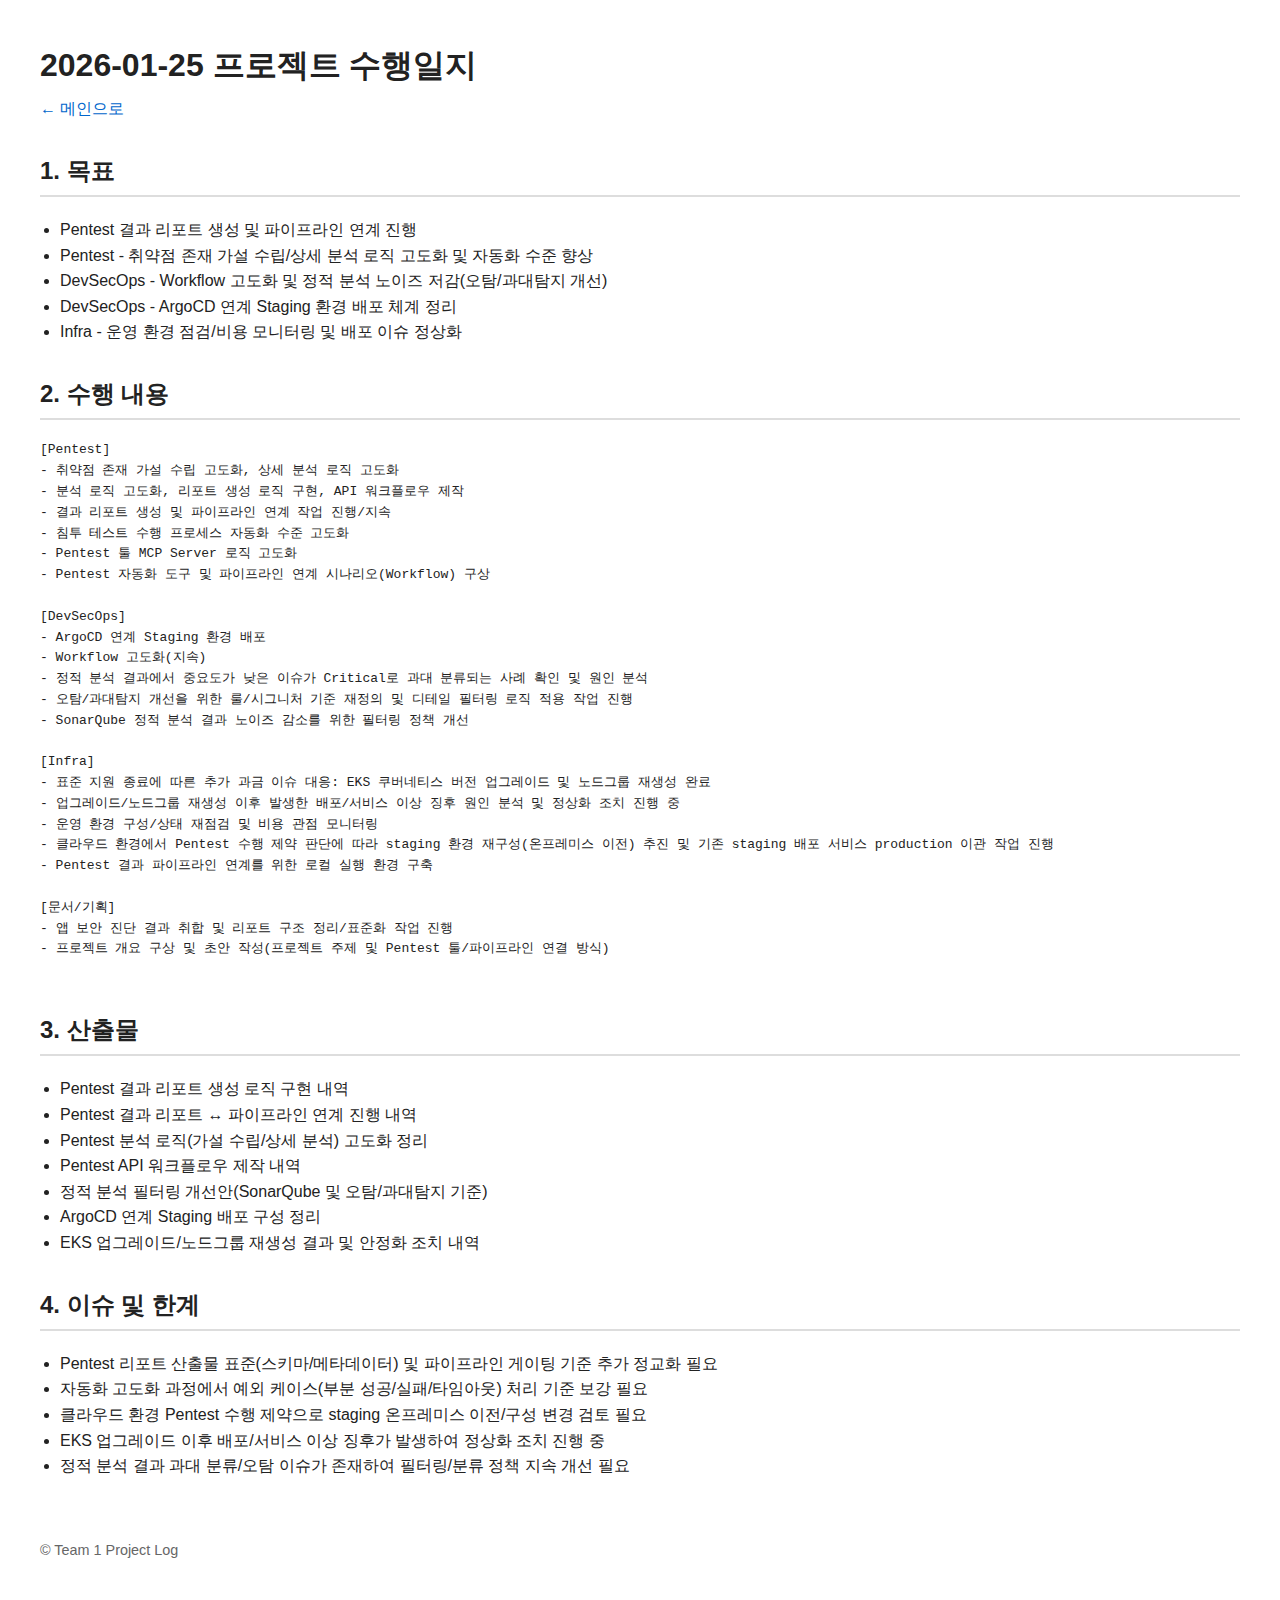
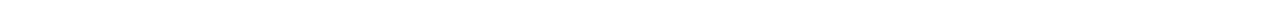
<file: logs/2026-01-25.html>
<!DOCTYPE html>
<html lang="ko">
<head>
  <meta charset="UTF-8" />
  <title>2026-01-25 수행일지</title>
  <link rel="stylesheet" href="../assets/css/style.css" />
  <meta name="viewport" content="width=device-width, initial-scale=1.0" />
  <meta name="description" content="2026-01-25 프로젝트 수행일지 - Pentest 결과 리포트 생성 및 파이프라인 연계, DevSecOps 필터링 고도화, Infra 운영 안정화" />
  <meta name="keywords" content="프로젝트 수행일지, Pentest, 리포트 생성, 파이프라인 연계, DevSecOps, 정적 분석 필터링, SonarQube, CodeQL, Semgrep, ArgoCD, EKS 업그레이드, 운영 안정화" />
  <meta name="author" content="Team 1" />
  <meta name="robots" content="index, follow" />
  <link rel="canonical" href="https://M4CnCH2Z.github.io/logs/2026-01-25.html" />
  <meta property="og:type" content="article" />
  <meta property="og:title" content="프로젝트 수행일지 - Pentest/DevSecOps/Infra 운영 안정화 및 자동화 개선" />
  <meta property="og:description" content="2026-01-25 수행일지&#10;Pentest 결과 리포트 생성 및 파이프라인 연계, DevSecOps 필터링 고도화, Infra 운영 안정화&#10;#부트캠프후기 #멀티캠퍼스IT부트캠퍼스 #[토스뱅크] 사이버보안 엔지니어 부트캠프(공격&방어 기술)" />
  <meta property="og:url" content="https://M4CnCH2Z.github.io/logs/2026-01-25.html" />
</head>
<body>

<header>
  <h1>2026-01-25 프로젝트 수행일지</h1>
  <a href="../index.html">← 메인으로</a>
</header>

<section>
  <h2>1. 목표</h2>
  <ul>
    <li>Pentest 결과 리포트 생성 및 파이프라인 연계 진행</li>
    <li>Pentest - 취약점 존재 가설 수립/상세 분석 로직 고도화 및 자동화 수준 향상</li>
    <li>DevSecOps - Workflow 고도화 및 정적 분석 노이즈 저감(오탐/과대탐지 개선)</li>
    <li>DevSecOps - ArgoCD 연계 Staging 환경 배포 체계 정리</li>
    <li>Infra - 운영 환경 점검/비용 모니터링 및 배포 이슈 정상화</li>
  </ul>
</section>

<section>
  <h2>2. 수행 내용</h2>
  <pre>
[Pentest]
- 취약점 존재 가설 수립 고도화, 상세 분석 로직 고도화
- 분석 로직 고도화, 리포트 생성 로직 구현, API 워크플로우 제작
- 결과 리포트 생성 및 파이프라인 연계 작업 진행/지속
- 침투 테스트 수행 프로세스 자동화 수준 고도화
- Pentest 툴 MCP Server 로직 고도화
- Pentest 자동화 도구 및 파이프라인 연계 시나리오(Workflow) 구상

[DevSecOps]
- ArgoCD 연계 Staging 환경 배포
- Workflow 고도화(지속)
- 정적 분석 결과에서 중요도가 낮은 이슈가 Critical로 과대 분류되는 사례 확인 및 원인 분석
- 오탐/과대탐지 개선을 위한 룰/시그니처 기준 재정의 및 디테일 필터링 로직 적용 작업 진행
- SonarQube 정적 분석 결과 노이즈 감소를 위한 필터링 정책 개선

[Infra]
- 표준 지원 종료에 따른 추가 과금 이슈 대응: EKS 쿠버네티스 버전 업그레이드 및 노드그룹 재생성 완료
- 업그레이드/노드그룹 재생성 이후 발생한 배포/서비스 이상 징후 원인 분석 및 정상화 조치 진행 중
- 운영 환경 구성/상태 재점검 및 비용 관점 모니터링
- 클라우드 환경에서 Pentest 수행 제약 판단에 따라 staging 환경 재구성(온프레미스 이전) 추진 및 기존 staging 배포 서비스 production 이관 작업 진행
- Pentest 결과 파이프라인 연계를 위한 로컬 실행 환경 구축

[문서/기획]
- 앱 보안 진단 결과 취합 및 리포트 구조 정리/표준화 작업 진행
- 프로젝트 개요 구상 및 초안 작성(프로젝트 주제 및 Pentest 툴/파이프라인 연결 방식)
  </pre>
</section>

<section>
  <h2>3. 산출물</h2>
  <ul>
    <li>Pentest 결과 리포트 생성 로직 구현 내역</li>
    <li>Pentest 결과 리포트 ↔ 파이프라인 연계 진행 내역</li>
    <li>Pentest 분석 로직(가설 수립/상세 분석) 고도화 정리</li>
    <li>Pentest API 워크플로우 제작 내역</li>
    <li>정적 분석 필터링 개선안(SonarQube 및 오탐/과대탐지 기준)</li>
    <li>ArgoCD 연계 Staging 배포 구성 정리</li>
    <li>EKS 업그레이드/노드그룹 재생성 결과 및 안정화 조치 내역</li>
  </ul>
</section>

<section>
  <h2>4. 이슈 및 한계</h2>
  <ul>
    <li>Pentest 리포트 산출물 표준(스키마/메타데이터) 및 파이프라인 게이팅 기준 추가 정교화 필요</li>
    <li>자동화 고도화 과정에서 예외 케이스(부분 성공/실패/타임아웃) 처리 기준 보강 필요</li>
    <li>클라우드 환경 Pentest 수행 제약으로 staging 온프레미스 이전/구성 변경 검토 필요</li>
    <li>EKS 업그레이드 이후 배포/서비스 이상 징후가 발생하여 정상화 조치 진행 중</li>
    <li>정적 분석 결과 과대 분류/오탐 이슈가 존재하여 필터링/분류 정책 지속 개선 필요</li>
  </ul>
</section>

<footer>
  <p>© Team 1 Project Log</p>
</footer>

</body>
</html>
</file>
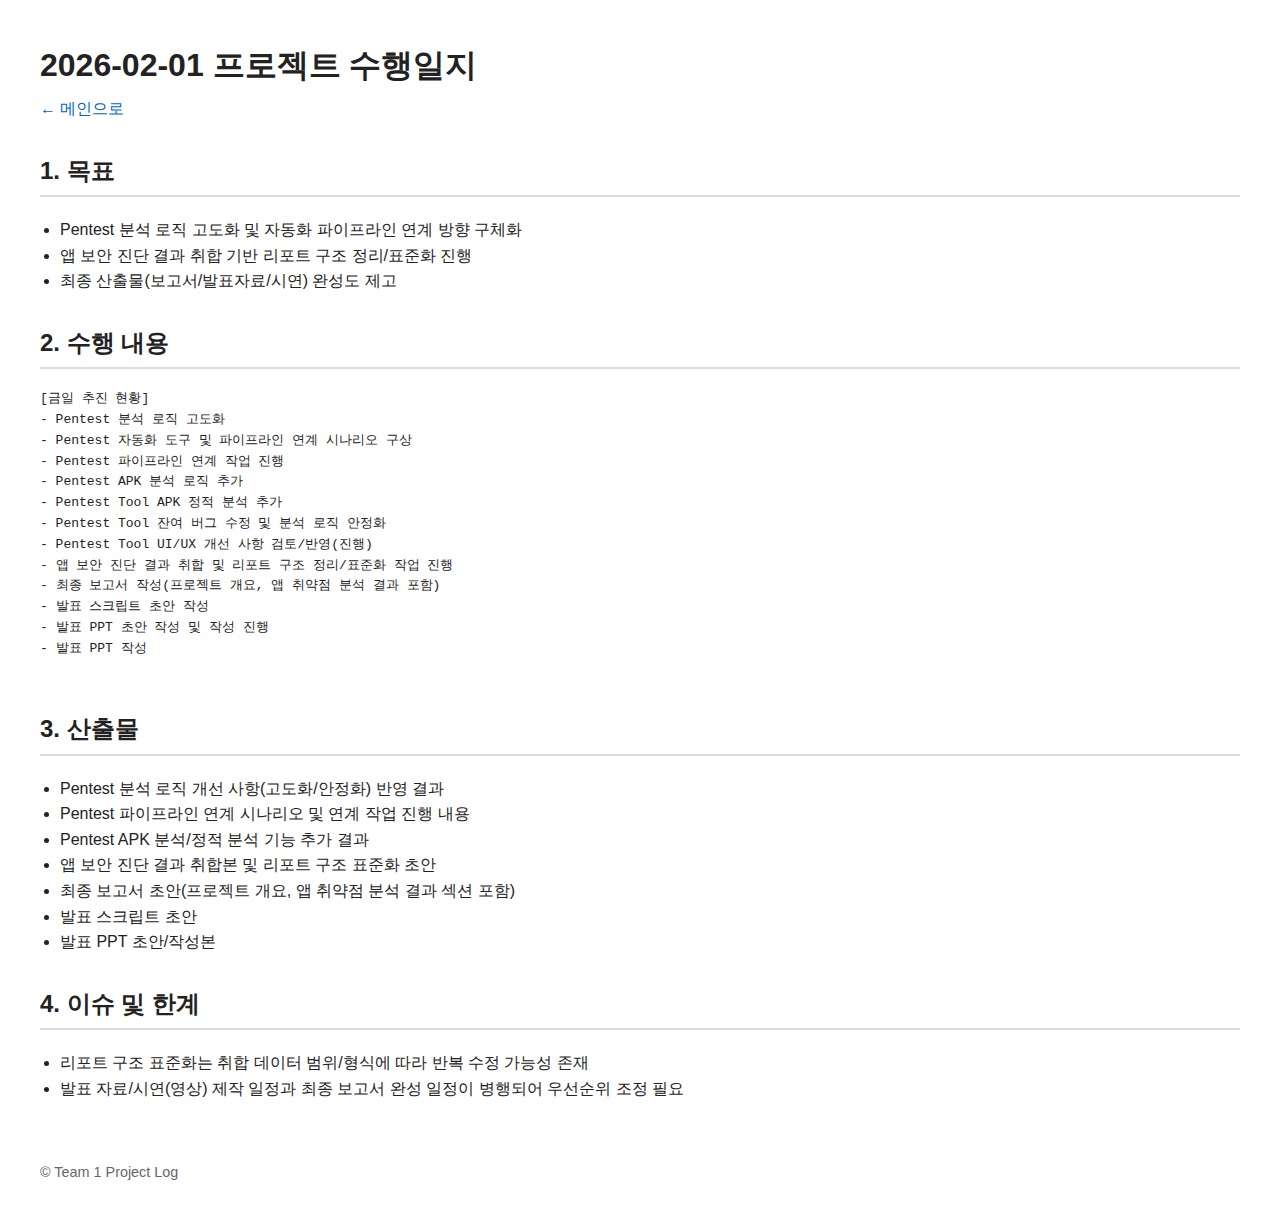
<file: logs/2026-02-01.html>
<!DOCTYPE html>
<html lang="ko">
<head>
  <meta charset="UTF-8" />
  <title>2026-02-01 수행일지</title>
  <link rel="stylesheet" href="../assets/css/style.css" />
  <meta name="viewport" content="width=device-width, initial-scale=1.0" />
  <meta name="description" content="2026-02-01 프로젝트 수행일지" />
  <meta name="keywords" content="프로젝트 수행일지, 모바일 보안, DevSecOps" />
  <meta name="author" content="Team 1" />
  <meta name="robots" content="index, follow" />
  <link rel="canonical" href="https://M4CnCH2Z.github.io/logs/2026-02-01.html" />
  <meta property="og:type" content="article" />
  <meta property="og:title" content="프로젝트 수행일지" />
  <meta property="og:description" content="2026-02-01 수행일지&#10;#부트캠프후기 #멀티캠퍼스IT부트캠프 #[토스뱅크] 사이버보안 엔지니어 부트캠프(공격&방어 기술)" />
  <meta property="og:url" content="https://M4CnCH2Z.github.io/logs/2026-02-01.html" />
</head>
<body>

<header>
  <h1>2026-02-01 프로젝트 수행일지</h1>
  <a href="../index.html">← 메인으로</a>
</header>

<section>
  <h2>1. 목표</h2>
  <ul>
    <li>Pentest 분석 로직 고도화 및 자동화 파이프라인 연계 방향 구체화</li>
    <li>앱 보안 진단 결과 취합 기반 리포트 구조 정리/표준화 진행</li>
    <li>최종 산출물(보고서/발표자료/시연) 완성도 제고</li>
  </ul>
</section>

<section>
  <h2>2. 수행 내용</h2>
  <pre>
[금일 추진 현황]
- Pentest 분석 로직 고도화
- Pentest 자동화 도구 및 파이프라인 연계 시나리오 구상
- Pentest 파이프라인 연계 작업 진행
- Pentest APK 분석 로직 추가
- Pentest Tool APK 정적 분석 추가
- Pentest Tool 잔여 버그 수정 및 분석 로직 안정화
- Pentest Tool UI/UX 개선 사항 검토/반영(진행)
- 앱 보안 진단 결과 취합 및 리포트 구조 정리/표준화 작업 진행
- 최종 보고서 작성(프로젝트 개요, 앱 취약점 분석 결과 포함)
- 발표 스크립트 초안 작성
- 발표 PPT 초안 작성 및 작성 진행
- 발표 PPT 작성
  </pre>
</section>

<section>
  <h2>3. 산출물</h2>
  <ul>
    <li>Pentest 분석 로직 개선 사항(고도화/안정화) 반영 결과</li>
    <li>Pentest 파이프라인 연계 시나리오 및 연계 작업 진행 내용</li>
    <li>Pentest APK 분석/정적 분석 기능 추가 결과</li>
    <li>앱 보안 진단 결과 취합본 및 리포트 구조 표준화 초안</li>
    <li>최종 보고서 초안(프로젝트 개요, 앱 취약점 분석 결과 섹션 포함)</li>
    <li>발표 스크립트 초안</li>
    <li>발표 PPT 초안/작성본</li>
  </ul>
</section>

<section>
  <h2>4. 이슈 및 한계</h2>
  <ul>
    <li>리포트 구조 표준화는 취합 데이터 범위/형식에 따라 반복 수정 가능성 존재</li>
    <li>발표 자료/시연(영상) 제작 일정과 최종 보고서 완성 일정이 병행되어 우선순위 조정 필요</li>
  </ul>
</section>

<footer>
  <p>© Team 1 Project Log</p>
</footer>

</body>
</html>
</file>
<file: assets/css/style.css>
body {
  font-family: Arial, Helvetica, sans-serif;
  line-height: 1.6;
  margin: 40px;
  color: #222;
}

header h1 {
  margin-bottom: 5px;
}

section {
  margin-top: 30px;
}

h2 {
  border-bottom: 2px solid #ddd;
  padding-bottom: 5px;
}

ul {
  padding-left: 20px;
}

a {
  color: #0066cc;
  text-decoration: none;
}

footer {
  margin-top: 60px;
  font-size: 0.9em;
  color: #666;
}

.tags {
  margin-top: 30px;
}

.tag-list {
  display: flex;
  flex-wrap: wrap;
  gap: 10px;
  list-style: none;
  padding-left: 0;
}

.tag-list li {
  background: #f0f4ff;
  color: #0a3a8d;
  border: 1px solid #c7d5ff;
  border-radius: 4px;
  padding: 6px 10px;
  font-size: 0.95em;
}
</file>
